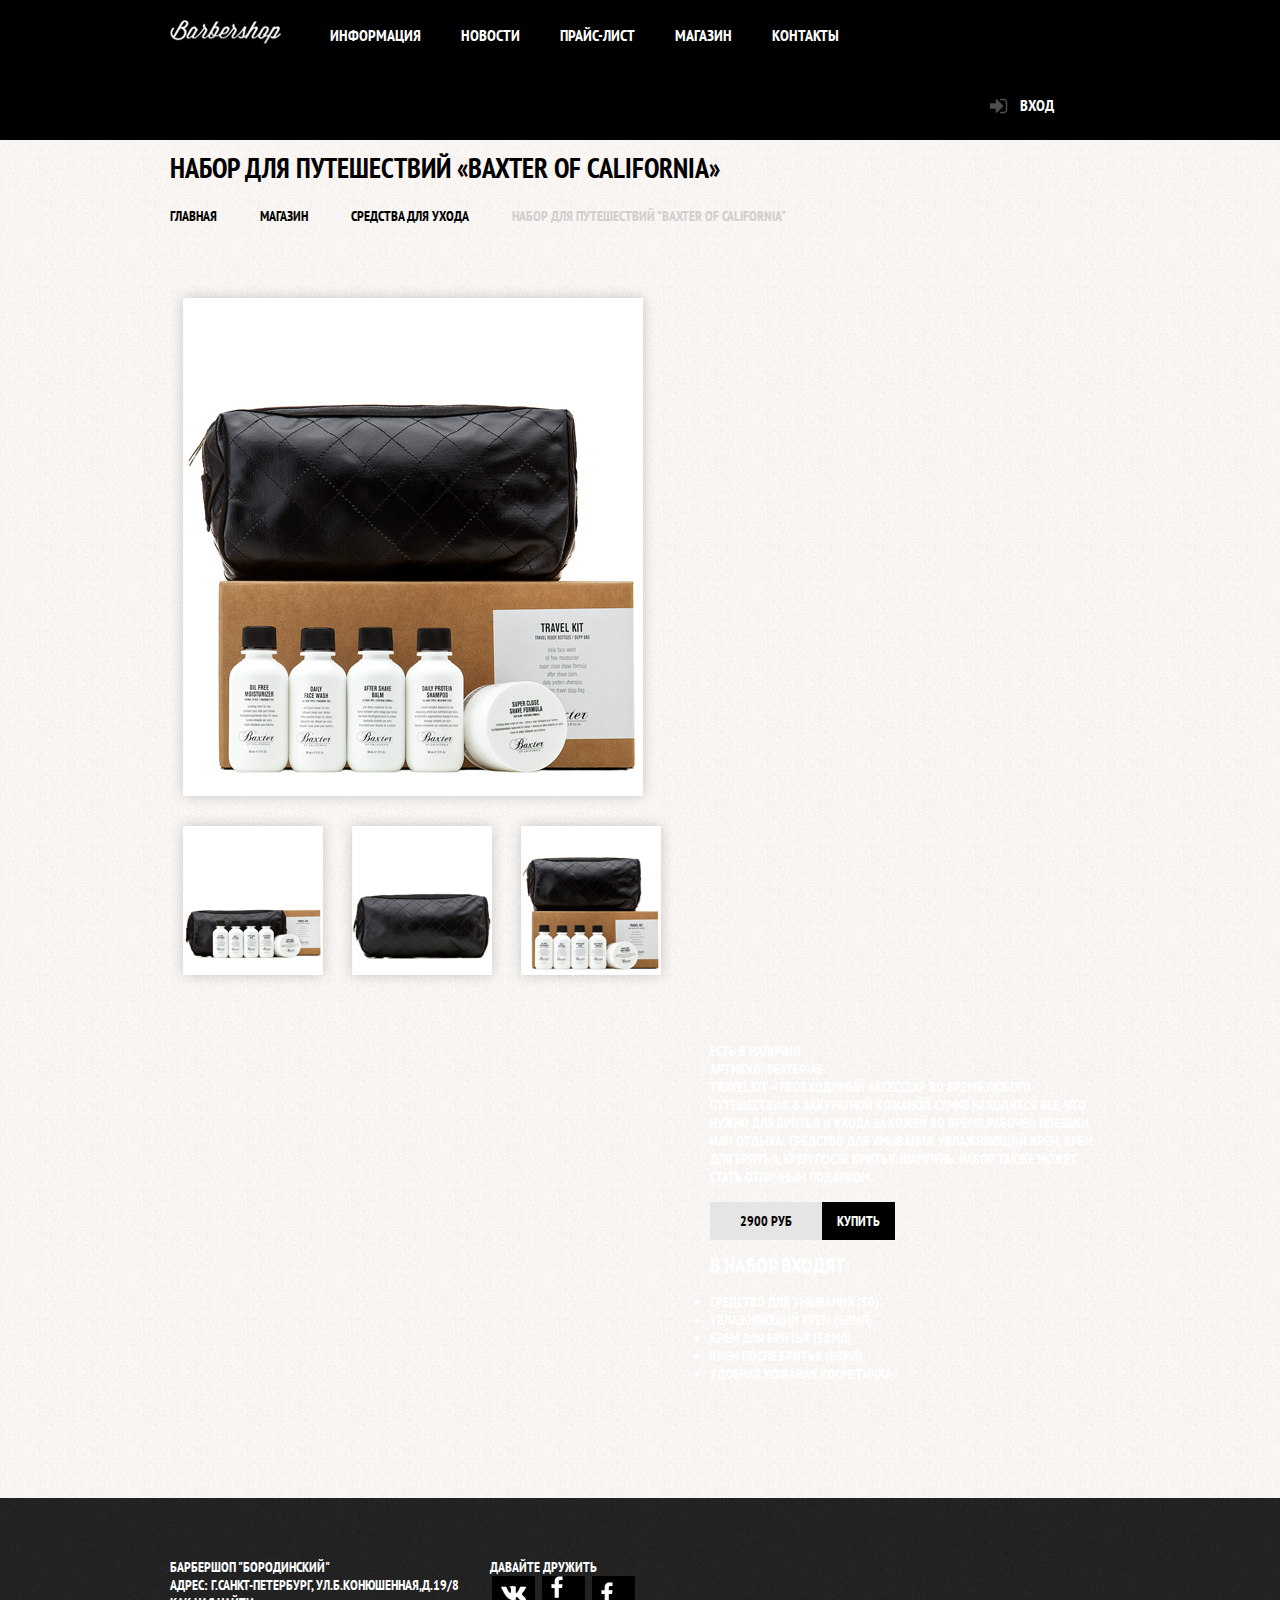
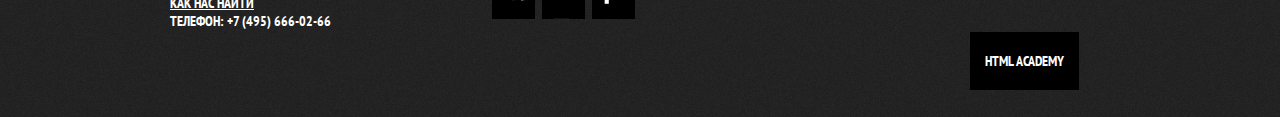
<file: item.html>
<!DOCTYPE html>
<html>
<head>
	<meta charset="UTF-8">
	<title>HTML Academy: Item</title>
	<link rel="stylesheet" href="css/style.css">
	<link href='https://fonts.googleapis.com/css?family=PT+Sans+Narrow:400,700&amp;subset=latin,cyrillic' rel='stylesheet' type='text/css'>
</head>
<body class="inner-page">
	<header class="basic-header">
		<div class="container clearfix">
			<div class="inner-logo">
				<a href="#"><img src="img/borodinski-logo2.svg" width="111" height="24" alt="Barbershop"></a>
			</div>
			<nav class="top-menu">
				<ul>
					<li>
						<a href="#">Информация</a>
					</li>
					<li>
						<a href="#">Новости</a>
					</li>
					<li>
						<a href="#">Прайс-лист</a>
					</li>
					<li>
						<a class="active" href="#">Магазин</a>
					</li>
					<li>
						<a href="#">Контакты</a>
					</li>
				</ul>
			</nav>
			<div class="user-block">
				<a class="user-block__link" href="#">Вход</a>
			</div>
		</div>
	</header>
	<main class="container clearfix">
		<h1 class="second-page-title">Набор для путешествий «Baxter of California»</h1>
		<ul class="breadcrumbs">
			<li>
				<a href="#">Главная</a>
			</li>
			<li>
				<a href="#">Магазин</a>
			</li>
			<li>
				<a href="#">Средства для ухода</a>
			</li>
			<li>
				<span>Набор для путешествий "Baxter of california"</span>
			</li>
		</ul>
		<div class="clearfix">
		<div class="pictures">
			<figure class="big-picture">
				<img src="img/travelkit-1.png" height="524" width="486" alt="pic">
			</figure>
			<div class="pictures-preview">
				<a href="#"><img src="img/travelkit-4.png" width="166" height="175" alt="pic"></a>
				<a href="#"><img src="img/travelkit-3.png" width="166" height="175" alt="pic"></a>
				<a href="#"><img src="img/travelkit-2.png" width="166" height="175" alt="pic"></a>
			</div>
		</div>
		<div class="about">
			<div class="about-info">
				<div class="title">Есть в наличии</div>
				<div class="article">Артикул: dexter-ae</div>
			</div>

			<p>
				Travel Kit – необходимый аксессуар во время любого путешествия. В аккуратной кожаной сумке находится все, что нужно для бритья и ухода за кожей во время рабочей поездки или отдыха: средство для умывания, увлажняющий крем, крем для бритья, крем после бритья, шампунь. Набор также может стать отличным подарком.
			</p>
			<div class="product-price">
				<div class="price">2900 руб</div>
				<a href="#" class="btn buy">Купить</a>
			</div>
			<h2>В набор входят:</h2>
			<ul class="about-list">
				<li>Средство для умывания (50)</li>
				<li>Увлажняющий крем (50мл)</li>
				<li>Крем для бритья (50мл)</li>
				<li>Крем после бритья (50мл)</li>
				<li>Удобная кожаная косметичка</li>
			</ul>
		</div>
		</div>


	</main>
	<footer class="basic-footer clearfix">
		<div class="container">
			<section class="address">
				Барбершоп "Бородинский" <br>	
				Адрес: г.Санкт-Петербург, ул.Б.Конюшенная,д.19/8<br>
				<a href="#">Как нас найти</a><br>
				Телефон: +7 (495) 666-02-66
			</section>
			<section class="social-network">
				<p>Давайте дружить</p>
				<a href="#" class="social-btn social-btn-vk">Вконтакте</a>
				<a href="#" class="social-btn social-btn-fb">Facebook</a>
				<a href="#" class="social-btn social-btn-inst">Instagram</a>
			</section>
			<section class="footer-copyright">
				<p>Разработано</p>
				<a target="_blank" href="https://htmlacademy.ru">HTML Academy</a>
			</section>
		</div>
	</footer>
</body>
</html>
</file>
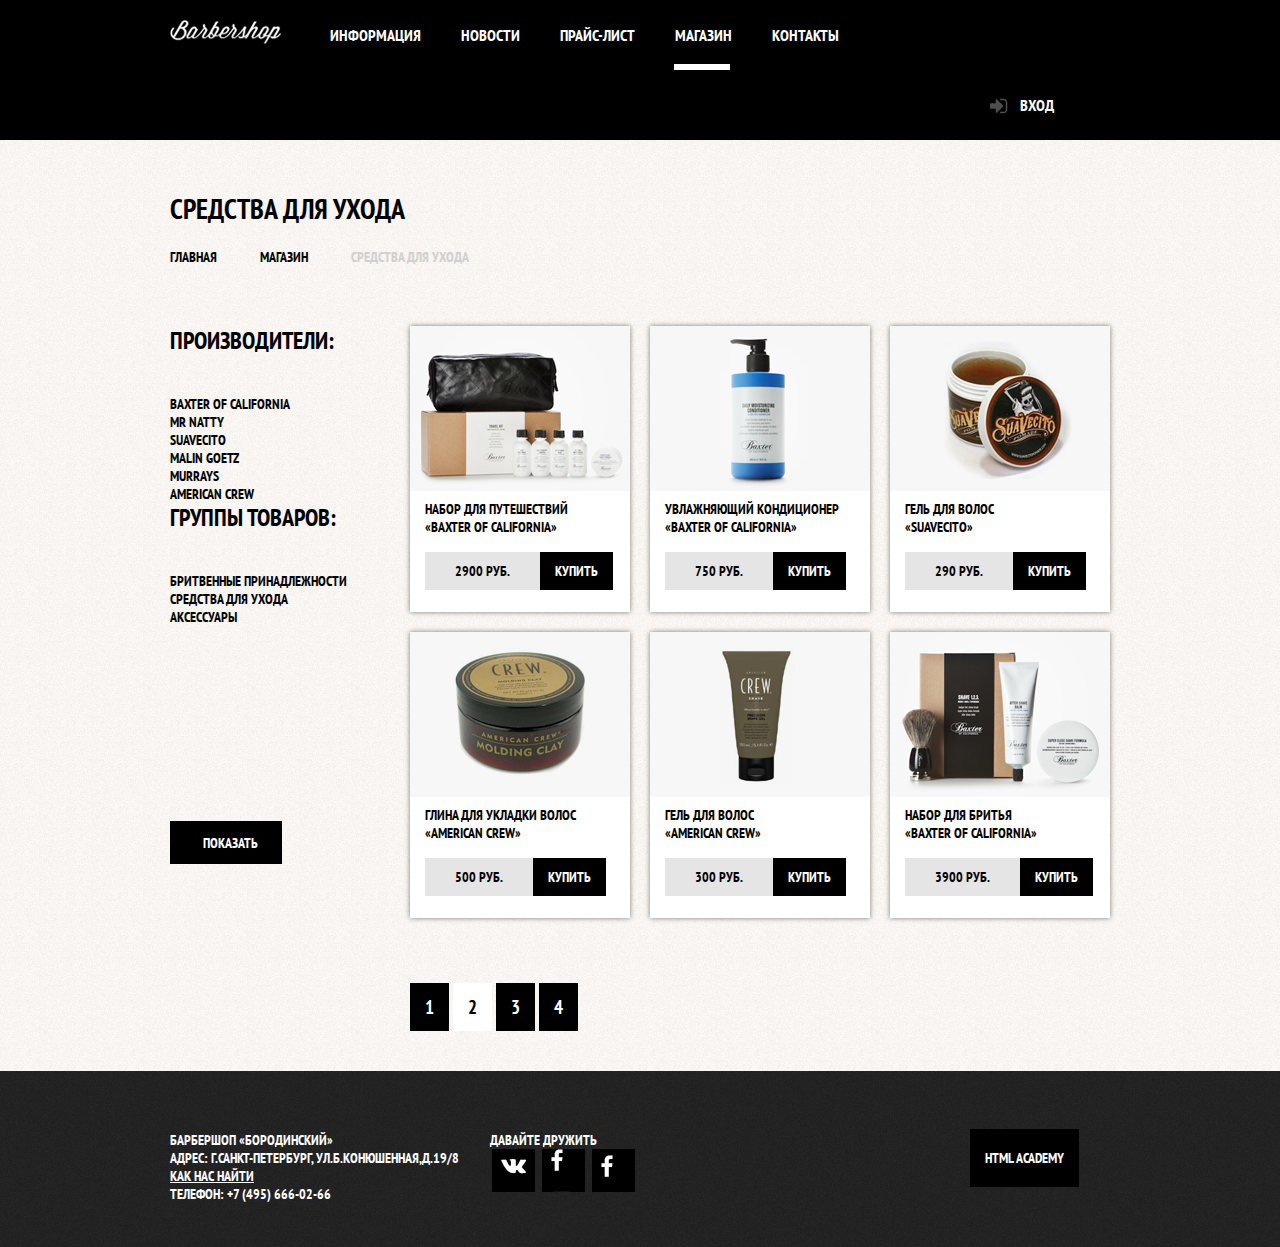
<file: shop.html>
<!DOCTYPE html>
<html>
<head>
	<meta charset="UTF-8">
	<title>HTML Academy: Магазин</title>
	<link rel="stylesheet" href="css/style.css">
	<link href='https://fonts.googleapis.com/css?family=PT+Sans+Narrow:400,700&amp;subset=latin,cyrillic' rel='stylesheet' type='text/css'>
</head>
<body class="inner-page">
	<header class="basic-header">
		<div class="container clearfix">

			<div class="inner-logo">
				<a href="#"><img src="img/borodinski-logo2.svg" width="111" height="24" alt="Barbershop"></a>
			</div>

			<nav class="top-menu">
				<ul>
					<li>
						<a href="#">Информация</a>
					</li>
					<li>
						<a href="#">Новости</a>
					</li>
					<li>
						<a href="#">Прайс-лист</a>
					</li>
					<li class="line-after">
						<a href="#">Магазин</a>
					</li>
					<li>
						<a href="#">Контакты</a>
					</li>
				</ul>
			</nav>

			<div class="user-block">
				<a class="user-block__link" href="#">Вход</a>
			</div>
		</div>
	</header>
	<main class="container">
		<h1 class="page-title">Средства для ухода</h1>
		<ul class="breadcrumbs">
			<li><a href="#">Главная</a></li>
			<li><a href="#">Магазин</a></li>
			<li class="current"><span>Средства для ухода</span></li>
		</ul>
		<div class="shop clearfix">
			<aside class="filter">
				<form action="https://echo.htmlacademy.ru" method="post">
					<div class="filter-title">Производители:</div>
					<input class="filter-checkbox" type="checkbox" id="baxter-of-california" value="Baxter-of-California" name="firm[]" checked>
					<label class="filter-label" for="baxter-of-california">Baxter of California</label>
					<input class="filter-checkbox" type="checkbox" id="mr-natty" value="mr-natty" name="firm[]">
					<label class="filter-label" for="mr-natty">Mr Natty</label>
					<input class="filter-checkbox" type="checkbox" id="suavecito" value="suavecito" name="firm[]" checked>
					<label class="filter-label" for="suavecito">Suavecito</label>
					<input class="filter-checkbox" type="checkbox" id="malin-goetz" value="malin-goetz" name="firm[]">
					<label class="filter-label" for="malin-goetz">Malin Goetz</label>
					<input class="filter-checkbox" type="checkbox" id="murrays" value="murrays" name="firm[]">
					<label class="filter-label" for="murrays">Murrays</label>
					<input class="filter-checkbox" type="checkbox" id="american-crew" value="american-crew" name="firm[]" checked>
					<label class="filter-label" for="american-crew">American Crew</label>
					<div class="filter-title">Группы товаров:</div>

					<input class="filter-radio" type="radio" id="materials" value="materials" name="product">
					<label class="filter-radio-label" for="materials">Бритвенные принадлежности</label>
					<input class="filter-radio" type="radio" id="resource" value="resource" name="product" checked>
					<label class="filter-radio-label" for="resource">Средства для ухода</label>
					<input class="filter-radio" type="radio" id="accessories" value="accessories" name="product">
					<label class="filter-radio-label" for="accessories">Аксессуары</label>
					<button class="btn filter-btn" type="submit">Показать</button>
				</form>
			</aside>
			<div class="shop-items ">
				<article class="shop-product">
					<a href="#"><img src="img/travelkit-shop.png" width="220" height="165" alt="Набор для путешествий"></a>
					<div class="item-description">
						<a href="#"><h1>Набор для путешествий</h1></a>
						<p>«Baxter of California»</p>
						<div class="product-price">
							<div class="price">2900 РУБ.</div>
							<a class="btn buy" href="#">Купить</a>
						</div>
					</div>
				</article>

				<article class="shop-product">
					<a href="#"><img src="img/conditioner.png" width="220" height="165" alt="Увлажняющий кондиционер"></a>
					<div class="item-description">
						<a href="#"><h1>Увлажняющий кондиционер</h1></a>
						<p>«Baxter of California»</p>
						<div class="product-price">
							<div class="price">750 РУБ.</div>
							<a class="btn buy" href="#">Купить</a>
						</div>
					</div>
				</article>

				<article class="shop-product">
					<a href="#"><img src="img/gel-2.png" width="220" height="165" alt="Гель для волос"></a>
					<div class="item-description">
						<a href="#"><h1>Гель для волос</h1></a>
						<p>«SUAVECITO»</p>
						<div class="product-price">
							<div class="price">290 РУБ.</div>
							<a class="btn buy" href="#">Купить</a>
						</div>
					</div>
				</article>

				<article class="shop-product">
					<a href="#"><img src="img/clay.png" width="220" height="165" alt="Глина для укладки волос"></a>
					<div class="item-description">
						<a href="#"><h1>Глина для укладки волос</h1></a>
						<p>«AMERICAN CREW»</p>
						<div class="product-price">
							<div class="price">500 РУБ.</div>
							<a class="btn buy" href="#">Купить</a>
						</div>
					</div>
				</article>

				<article class="shop-product">
					<a href="#"><img src="img/gel-1.png" width="220" height="165" alt="Гель для волос"></a>
					<div class="item-description">
						<a href="#"><h1>Гель для волос</h1></a>
						<p>«AMERICAN CREW»</p>
						<div class="product-price">
							<div class="price">300 РУБ.</div>
							<a class="btn buy" href="#">Купить</a>
						</div>
					</div>
				</article>

				<article class="shop-product">
					<a href="#"><img src="img/shaving.png" width="220" height="165" alt="Набор для бритья"></a>
					<div class="item-description">
						<a href="#"><h1>Набор для бритья</h1></a>
						<p>«Baxter of California»</p>
						<div class="product-price">
							<div class="price">3900 РУБ.</div>
							<a class="btn buy" href="#">Купить</a>
						</div>
					</div>
				</article>
				
			</div>
		</div>
		<div class="clearfix"></div>
				<ul class="pagenav">
					<li><a class="pagenav-btn" href="#">1</a></li>
					<li class="page-now">2</li>
					<li><a class="pagenav-btn" href="#">3</a></li>
					<li><a class="pagenav-btn" href="#">4</a></li>
				</ul>
	</main>
	<footer class="basic-footer inner-footer">
		<div class="container clearfix">
			<section class="footer-copyright">
				<p>Разработано</p>
				<a target="_blank" href="https://htmlacademy.ru">HTML Academy</a>
			</section>
			<section class="address">
				Барбершоп «Бородинский» <br>
				Адрес: г.Санкт-Петербург, ул.Б.Конюшенная,д.19/8<br>
				<a href="#">Как нас найти</a><br>
				Телефон: +7 (495) 666-02-66				
			</section>
			<section class="social-network">
				<p>Давайте дружить</p>
				<a href="#" class="social-btn social-btn-vk">Вконтакте</a>
				<a href="#" class="social-btn social-btn-fb">Facebook</a>
				<a href="#" class="social-btn social-btn-inst">Instagram</a>
			</section>

		</div>
	</footer>
</body>
</html>
</file>
<file: css/style.css>
/*! normalize.css v3.0.2 | MIT License | git.io/normalize */

/**
 * 1. Set default font family to sans-serif.
 * 2. Prevent iOS text size adjust after orientation change, without disabling
 *    user zoom.
 */

 html {
 	font-family: sans-serif; /* 1 */
 	-ms-text-size-adjust: 100%; /* 2 */
 	-webkit-text-size-adjust: 100%; /* 2 */
 }

/**
 * Remove default margin.
 */

 body {
 	margin: 0;
 }

/* HTML5 display definitions
========================================================================== */

/**
 * Correct `block` display not defined for any HTML5 element in IE 8/9.
 * Correct `block` display not defined for `details` or `summary` in IE 10/11
 * and Firefox.
 * Correct `block` display not defined for `main` in IE 11.
 */

 article,
 aside,
 details,
 figcaption,
 figure,
 footer,
 header,
 hgroup,
 main,
 menu,
 nav,
 section,
 summary {
 	display: block;
 }

/**
 * 1. Correct `inline-block` display not defined in IE 8/9.
 * 2. Normalize vertical alignment of `progress` in Chrome, Firefox, and Opera.
 */

 audio,
 canvas,
 progress,
 video {
 	display: inline-block; /* 1 */
 	vertical-align: baseline; /* 2 */
 }

/**
 * Prevent modern browsers from displaying `audio` without controls.
 * Remove excess height in iOS 5 devices.
 */

 audio:not([controls]) {
 	display: none;
 	height: 0;
 }

/**
 * Address `[hidden]` styling not present in IE 8/9/10.
 * Hide the `template` element in IE 8/9/11, Safari, and Firefox < 22.
 */

 [hidden],
 template {
 	display: none;
 }

/* Links
========================================================================== */

/**
 * Remove the gray background color from active links in IE 10.
 */

 a {
 	background-color: transparent;
 }

/**
 * Improve readability when focused and also mouse hovered in all browsers.
 */

 a:active,
 a:hover {
 	outline: 0;
 }

/* Text-level semantics
========================================================================== */

/**
 * Address styling not present in IE 8/9/10/11, Safari, and Chrome.
 */

 abbr[title] {
 	border-bottom: 1px dotted;
 }

/**
 * Address style set to `bolder` in Firefox 4+, Safari, and Chrome.
 */

 b,
 strong {
 	font-weight: bold;
 }

/**
 * Address styling not present in Safari and Chrome.
 */

 dfn {
 	font-style: italic;
 }

/**
 * Address variable `h1` font-size and margin within `section` and `article`
 * contexts in Firefox 4+, Safari, and Chrome.
 */

 h1 {
 	font-size: 2em;
 	margin: 0.67em 0;
 }

/**
 * Address styling not present in IE 8/9.
 */

 mark {
 	background: #ff0;
 	color: #000;
 }

/**
 * Address inconsistent and variable font size in all browsers.
 */

 small {
 	font-size: 80%;
 }

/**
 * Prevent `sub` and `sup` affecting `line-height` in all browsers.
 */

 sub,
 sup {
 	font-size: 75%;
 	line-height: 0;
 	position: relative;
 	vertical-align: baseline;
 }

 sup {
 	top: -0.5em;
 }

 sub {
 	bottom: -0.25em;
 }

/* Embedded content
========================================================================== */

/**
 * Remove border when inside `a` element in IE 8/9/10.
 */

 img {
 	border: 0;
 }

/**
 * Correct overflow not hidden in IE 9/10/11.
 */

 svg:not(:root) {
 	overflow: hidden;
 }

/* Grouping content
========================================================================== */

/**
 * Address margin not present in IE 8/9 and Safari.
 */

 figure {
 	margin: 1em 40px;
 }

/**
 * Address differences between Firefox and other browsers.
 */

 hr {
 	-moz-box-sizing: content-box;
 	box-sizing: content-box;
 	height: 0;
 }

/**
 * Contain overflow in all browsers.
 */

 pre {
 	overflow: auto;
 }

/**
 * Address odd `em`-unit font size rendering in all browsers.
 */

 code,
 kbd,
 pre,
 samp {
 	font-family: monospace, monospace;
 	font-size: 1em;
 }

/* Forms
========================================================================== */

/**
 * Known limitation: by default, Chrome and Safari on OS X allow very limited
 * styling of `select`, unless a `border` property is set.
 */

/**
 * 1. Correct color not being inherited.
 *    Known issue: affects color of disabled elements.
 * 2. Correct font properties not being inherited.
 * 3. Address margins set differently in Firefox 4+, Safari, and Chrome.
 */

 button,
 input,
 optgroup,
 select,
 textarea {
 	color: inherit; /* 1 */
 	font: inherit; /* 2 */
 	margin: 0; /* 3 */
 }

/**
 * Address `overflow` set to `hidden` in IE 8/9/10/11.
 */

 button {
 	overflow: visible;
 }

/**
 * Address inconsistent `text-transform` inheritance for `button` and `select`.
 * All other form control elements do not inherit `text-transform` values.
 * Correct `button` style inheritance in Firefox, IE 8/9/10/11, and Opera.
 * Correct `select` style inheritance in Firefox.
 */

 button,
 select {
 	text-transform: none;
 }

/**
 * 1. Avoid the WebKit bug in Android 4.0.* where (2) destroys native `audio`
 *    and `video` controls.
 * 2. Correct inability to style clickable `input` types in iOS.
 * 3. Improve usability and consistency of cursor style between image-type
 *    `input` and others.
 */

 button,
 html input[type="button"], /* 1 */
 input[type="reset"],
 input[type="submit"] {
 	-webkit-appearance: button; /* 2 */
 	cursor: pointer; /* 3 */
 }

/**
 * Re-set default cursor for disabled elements.
 */

 button[disabled],
 html input[disabled] {
 	cursor: default;
 }

/**
 * Remove inner padding and border in Firefox 4+.
 */

 button::-moz-focus-inner,
 input::-moz-focus-inner {
 	border: 0;
 	padding: 0;
 }

/**
 * Address Firefox 4+ setting `line-height` on `input` using `!important` in
 * the UA stylesheet.
 */

 input {
 	line-height: normal;
 }

/**
 * It's recommended that you don't attempt to style these elements.
 * Firefox's implementation doesn't respect box-sizing, padding, or width.
 *
 * 1. Address box sizing set to `content-box` in IE 8/9/10.
 * 2. Remove excess padding in IE 8/9/10.
 */

 input[type="checkbox"],
 input[type="radio"] {
 	box-sizing: border-box; /* 1 */
 	padding: 0; /* 2 */
 }

/**
 * Fix the cursor style for Chrome's increment/decrement buttons. For certain
 * `font-size` values of the `input`, it causes the cursor style of the
 * decrement button to change from `default` to `text`.
 */

 input[type="number"]::-webkit-inner-spin-button,
 input[type="number"]::-webkit-outer-spin-button {
 	height: auto;
 }

/**
 * 1. Address `appearance` set to `searchfield` in Safari and Chrome.
 * 2. Address `box-sizing` set to `border-box` in Safari and Chrome
 *    (include `-moz` to future-proof).
 */

 input[type="search"] {
 	-webkit-appearance: textfield; /* 1 */
 	-moz-box-sizing: content-box;
 	-webkit-box-sizing: content-box; /* 2 */
 	box-sizing: content-box;
 }

/**
 * Remove inner padding and search cancel button in Safari and Chrome on OS X.
 * Safari (but not Chrome) clips the cancel button when the search input has
 * padding (and `textfield` appearance).
 */

 input[type="search"]::-webkit-search-cancel-button,
 input[type="search"]::-webkit-search-decoration {
 	-webkit-appearance: none;
 }

/**
 * Define consistent border, margin, and padding.
 */

 fieldset {
 	border: 1px solid #c0c0c0;
 	margin: 0 2px;
 	padding: 0.35em 0.625em 0.75em;
 }

/**
 * 1. Correct `color` not being inherited in IE 8/9/10/11.
 * 2. Remove padding so people aren't caught out if they zero out fieldsets.
 */

 legend {
 	border: 0; /* 1 */
 	padding: 0; /* 2 */
 }

/**
 * Remove default vertical scrollbar in IE 8/9/10/11.
 */

 textarea {
 	overflow: auto;
 }

/**
 * Don't inherit the `font-weight` (applied by a rule above).
 * NOTE: the default cannot safely be changed in Chrome and Safari on OS X.
 */

 optgroup {
 	font-weight: bold;
 }

/* Tables
========================================================================== */

/**
 * Remove most spacing between table cells.
 */

 table {
 	border-collapse: collapse;
 	border-spacing: 0;
 }

 td,
 th {
 	padding: 0;
 }

 .clearfix::after {
 	content: "";
 	display: table;
 	clear: both;
 }

 body {
 	background: #000 url('../img/body-bg.jpg') no-repeat
 	center top;
 	font-weight: 700;
 	font-size: 14px;
 	line-height: 18px;
 	font-family: "PT Sans Narrow", "Arial",
 	sans-serif;
 	color: #fff;
 	text-transform: uppercase;
 }

 .sprite {
 	background-image: url('../img/sprite.png');
 	background-repeat: no-repeat;
 	display: block;
 }

 .sprite-Vk {
 	width: 25px;
 	height: 16px;
 	background-position: -10px -10px;
 }

 .sprite-cross {
 	width: 12px;
 	height: 12px;
 	background-position: -10px -46px;
 }

 .sprite-fb {
 	width: 12px;
 	height: 22px;
 	background-position: -10px -78px;
 }

 .sprite-inst {
 	width: 21px;
 	height: 21px;
 	background-position: -10px -120px;
 }

 .sprite-user {
 	width: 18px;
 	height: 16px;
 	background-position: -10px -161px;
 }

 .container {
 	width: 940px;
 	padding: 0 10px;
 	margin: 0 auto;
 }

 .basic-header: {
 	margin-bottom: 60px;
 }

 .basic-header {
 	background-color: #000;
 	color: #fff;
 }

 .logo {
 	width: 368px;
 	height: 204px;
 	margin-left: auto;
 	margin-right: auto;
 	margin-top: 60px;
 	margin-bottom: 25px;
 }

 .top-menu {
 	width: 780px;
 	float: left;	
 }

 .top-menu ul {
 	margin: 0;	
 	padding: 0;

 	list-style: none;
 	font-size: 0;
 }

 .top-menu li {
 	display: inline-block;
 	vertical-align: top;

 	font-size: 16px;
 	line-height: 20px;
 	vertical-align: top;
 }

 .top-menu a {
 	color: #fff;
 	display: block;
 	padding: 25px 20px;

 	text-decoration: none;
 }

 .top-menu a:hover {
 	background: #242424;
 }

 .user-block a:hover {
 	background: #242424;
 }

 .user-block a {
 	color: #ffffff;
 	font-size: 16px;
 	line-height: 20px;
 	text-decoration: none;

 	display: inline-block;
 	vertical-align: top;
 	padding: 25px 20px;
 	padding-left: 50px;

 	position: relative;
 }

 .user-block a::before {
 	content: "";
 	position: absolute;
 	top: 28px;
 	left: 20px;

 	width: 18px;
 	height: 18px;
 	background: url('../img/sprite.png') no-repeat;
 	background-position: -10px -161px;
 	opacity: 0.3;
 }

 .user-block a:hover::before {
 	opacity: 1;
 }

 .user-block {
 	max-width: 140px;
 	float: right;
 }


 .quality-item {
 	float: left;
 	width: 300px;
 	margin-right: 20px;

 	text-align: center;
 }

 .quality-name {
 	position: relative;
 	display: block;

 	font-size: 30px;
 	line-height: 42px;
 	margin-bottom: 30px;
 	padding-bottom: 35px;
 }

 .quality-name::after {
 	content: "";

 	display: block;
 	width: 20px;
 	height: 20px;
 	margin-left: -10px;

 	background: #fff;
 	position: absolute;
 	bottom: 0;
 	left: 50%;
 	transform: rotate(45deg);

 }

 .quality-item p {
 	margin-top: 10px;
 	margin-bottom: 0;
 }

 .quality-item:last-child {
 	margin-right: 0;
 }

 .quality {
 	margin-bottom: 80px;
 }

 .box-content {
 	margin-bottom: 35px;
 	padding: 50px 80px;

 	color: #000;
 	background: url("../img/index-content-shadow.png") no-repeat center,
 	#f8f5f2 url('../img/bg-light.jpg');
 }

 .box-content-title {
  font-size: 30px;
  line-height: 42px;

  margin: 0;
  margin-bottom: 25px;
 }

 .box-content p {
 	margin: 0;
 	margin-bottom: 25px;
 }

 .news-piece {
 	margin: 0;
 	padding: 0;
 	padding-right: 35px;

 	list-style: none;
 }

 .news-piece li {
 	margin-bottom: 25px;
 }

 .news-piece p {
  margin-bottom: 0;
 }

 .news-piece time {
 	text-transform: none;
 }

 .btn {
 	display: inline-block;
 	padding: 10px 33px;
  font-weight: 700;
  font-size: 14px;
  line-height: 24px;
  font-family: "PT Sans Narrow", "Arial", sans-serif;
  vertical-align: top;
  text-align: center;
  margin-right: 16px;

 	color: #fff;
 	text-transform: uppercase;
 	text-decoration: none;
 	background: #000;
 	border: none;
  outline: none;
  cursor: pointer;
 }

 .box-content-left {
 	width: 380px;
 	float: left;
 }

 .box-content-right {
 	width: 300px;
 	float: right;
 }

 .basic-footer {
 	margin-top: 65px;
 	padding-top: 60px;
 	padding-bottom: 40px;
 	color: #fff;

 	background: #252525 url('../img/bg-footer.png') repeat;
 }

 .basic-footer p {
 	margin-top: 0;
 }

 .social-btn {
 	display: inline-block;
 	width: 43px;
 	height: 43px;
 	margin: 0 2px;

 	font-size: 0;
 	vertical-align: top;
 	text-decoration: none;

 	background: #000 url('../img/sprite.png') no-repeat
 	center;

 	transition:
 	background-position 0.5s,
 	background-color 0.5s;
 }

 .social-btn:hover {
 	background: #fff;
 }

 .social-btn-vk {
 	background-position: -1px -1px;
 }

 .social-btn-fb {
 	background-position: -1px -78px;
 }

 .address {
 	float:left;
 	width: 320px;
 }

 .social-network {
 	margin-left: 330px;
 	margin-right: 150px;
 }

 .social-network {
 	margin: 0;
 	margin-bottom: 15px;
 }

 .footer-copyright {
 	float: right;
 	width: 140px;
 	height: 43px;


 	
 }

 .footer-copyright a {
 	padding: 20px 15px;
 	text-decoration: none;
 	color: #fff;
 	background: #000;


 }

 .address a {
 	color: #fff;
 } 

 /** inner-page**/

 .inner-page {
 	background: url('../img/bg-light.png');
 }

 .inner-logo {
 	float: left;
 	width: 140px;
 	padding-top: 20px;
 	padding-bottom: 20px;
 }

 .inner-logo a {
 }

 .inner-page .top-menu {
 	float:left;
 	width: 640;
 }

 .line-after {
 	position: relative;
 }

 .line-after a:hover {
 	background: none;
 }

 .line-after::after {
 	content: "";

 	display: block;
 	width: 56px;
 	height: 6px;
 	margin-left: -30px;

 	background: #fff;
 	position: absolute;
 	bottom: 0;
 	left: 50%;
 }

 .inner-page .user-block {
 	float: right;
 	width: 140px;
 }

 .page-title {
 	text-transform: uppercase;
 	margin: 0;
 	color: #000000;
 	margin-top: 60px;
 }

 .filter {
 	color: #000000;
 }

 .shop-items a {
 	color: #000000;
 }

 .item-description h1 {
 	font-size: 14px;
 	line-height: 18px;

 	margin: 0;
 }

 .item-description a {
 	text-decoration: none;
 }

 .item-description {
 	margin: 0 15px;
 }

 p {
 	margin: 0;
 	padding: 0;
 }

 .breadcrumbs {
 	margin-bottom: 60px;
 	margin-top: 30px;
 	padding: 0;
 }

 .breadcrumbs a {
 	color: #000000;
  text-decoration: none;
 }

 .breadcrumbs a:hover {
 	text-decoration: underline;
 }

 .breadcrumbs li {
 	position: relative;
 	display: inline;
 	padding-right: 40px;
 }

 span {
 	color: #d2cfcd;
 }

 .breadcrumbs li {
 	display: inline-block;
 }

 .breadcrumbs li::after {
 	content "";
  position: absolute;

  width: 8px;
  height: 8px;
  background: #000;
 }

 .filter {
 	width: 220px;
 	float: left;
 	margin-right: 20px;
 }

 .filter input {
 	display: none;
 }

 .filter form label {
 	display: block;
 	width: 100%;	
 }

 .shop-items {
 	float: right;
 	font-size: 0;
 	width: 700px;
 }

 .filter-title {
 	font-size: 24px;
 	line-height: 29px;
 	margin-bottom: 40px;
 }

 .shop-product {
 	display: inline-block;
 	margin-bottom: 20px;
 	vertical-align: top;
 	margin-right: 20px;

 	background: #fff;
 	width: 220px;
 	height: 286px;
 	box-shadow: 0 0 5px rgba(0,0,0,0.5);
 }

 .shop-product:hover {
 	box-shadow: 0 0 10px rgba(0,0,0,0.5);
 } 

 .shop-product:nth-of-type(3) {
 	margin: 0;
 }

 .shop-product:nth-of-type(6) {
 	margin: 0;
 }

 .product-price {
 	color: #000;
 	font-size: 0;
 	margin-top: 16px;
 	margin-bottom: 16px;
 }

 .price {
 	display: inline-block;
 	background: #e5e5e5;
 	padding: 10px 30px;
 	font-size: 14px;
 }

 .buy {
 	display: inline-block;
 	text-decoration: none;
 	background: #000;
 	padding: 10px 15px;
 	font-size: 14px;
 	margin: 0;
  line-height: 18px;
 }

 .btn:hover {
 	background: #663d15;
 }

 .product-price a {
 	color: #fff;
 }

 .shop-product p {
 	color: #000;
 	font-size: 14px;
 }

 .pagenav {
 	font-size: 19px;
 	height: 43px;
 	margin: 45px 0;
 	margin-left: 240px;
 	width: 195px;
 }

 main ul {
 	margin: 0;
 	padding: 0;
 }

 .pagenav li {
 	display: inline-block;	
 	background: #000;
 	color: #fff;
 	padding: 15px;

 }

 .pagenav a {
 	color: #fff;
 	text-decoration: none;
 }

 .pagenav-btn {
 	width: 43px;
 	height: 43px;
 }

 .pagenav li:hover {
 	background: #663d15;
 }

 .pagenav li:nth-child(2) {
 	background: #fff;
 	color: #000;
 }

 .inner-footer {
 	margin: 0;
 }

 figure {
 	margin: 0;

 }

 /* Всплывающая форма */

  .modal-content {
  position: absolute;
  top: 120px;
  left: 50%;

  width: 300px;
  margin-left: -230px;
  padding: 50px 80px;

  color: #000000;

  background: #f8f3f0 url("img/pattern-white.jpg");
  box-shadow: 0 30px 50px rgba(0, 0, 0, 0.7);
}

.modal-content-close {
  position: absolute;
  top: 0;
  right: -34px;

  width: 22px;
  height: 22px;

  font-size: 0;

  background-color: transparent;
  border: 0;
  outline: 0;
  cursor: pointer;
}

.modal-content-close::before,
.modal-content-close::after {
  content: "";
  position: absolute;
  top: 10px;
  left: 2px;

  width: 19px;
  height: 3px;
  background-color: #d0d0d0;
  border-radius: 1px;
}

.modal-content-close::before {
  transform: rotate(45deg);
}

.modal-content-close::after {
  transform: rotate(-45deg);
}

.modal-content h2 {
  margin: 0;
  margin-bottom: 20px;

  font-size: 30px;
  line-height: 42px;
}

.modal-content p {
  margin: 0;
  margin-bottom: 14px;
}

.modal-content .login-form {
  margin-top: 30px;
  margin-bottom: 10px;
}

.login-form input[type="text"],
.login-form input[type="password"] {
  width: 236px;
  margin: 0;
  margin-bottom: 10px;
  padding: 10px 20px;
  padding-right: 40px;

  font-size: 14px;
  line-height: 24px;
  font-family: "PT Sans Narrow", "Arial", sans-serif;
  color: #000000;
  text-transform: uppercase;

  background-color: #f9f6f3;
  border: 2px solid #000000;
  outline: none;
}

.login-form input:focus {
  border-color: #663d15;
}}

 /** SHOP.HTML**/

 .second-page-title {
 	font-width: normal;
 	margin-top: 60px;
 }

 .page-title {}

 .inner-page .breadcrambs {
 	width: 640px;
 }

 .pictures {
 	float: left;
 	margin-right: 60px;
 	display: inline-block;
 	margin-bottom: 50px;
 	vertical-align: top;
 }

 .about {
 	float: right;
 	width: 400px;
 	display: inline-block;
 	margin-bottom: 50px;
 	vertical-align: top;
 }

 .filter-btn {
 	margin-top: 195px;
 	width: 112px;
 	height: 43px;
 	background: #000;
 	color: #fff;

 }

 .second-page-title {
 	color: #000;
 }

 .breadcrumbs li {
 	color: #000;
 }
</file>
